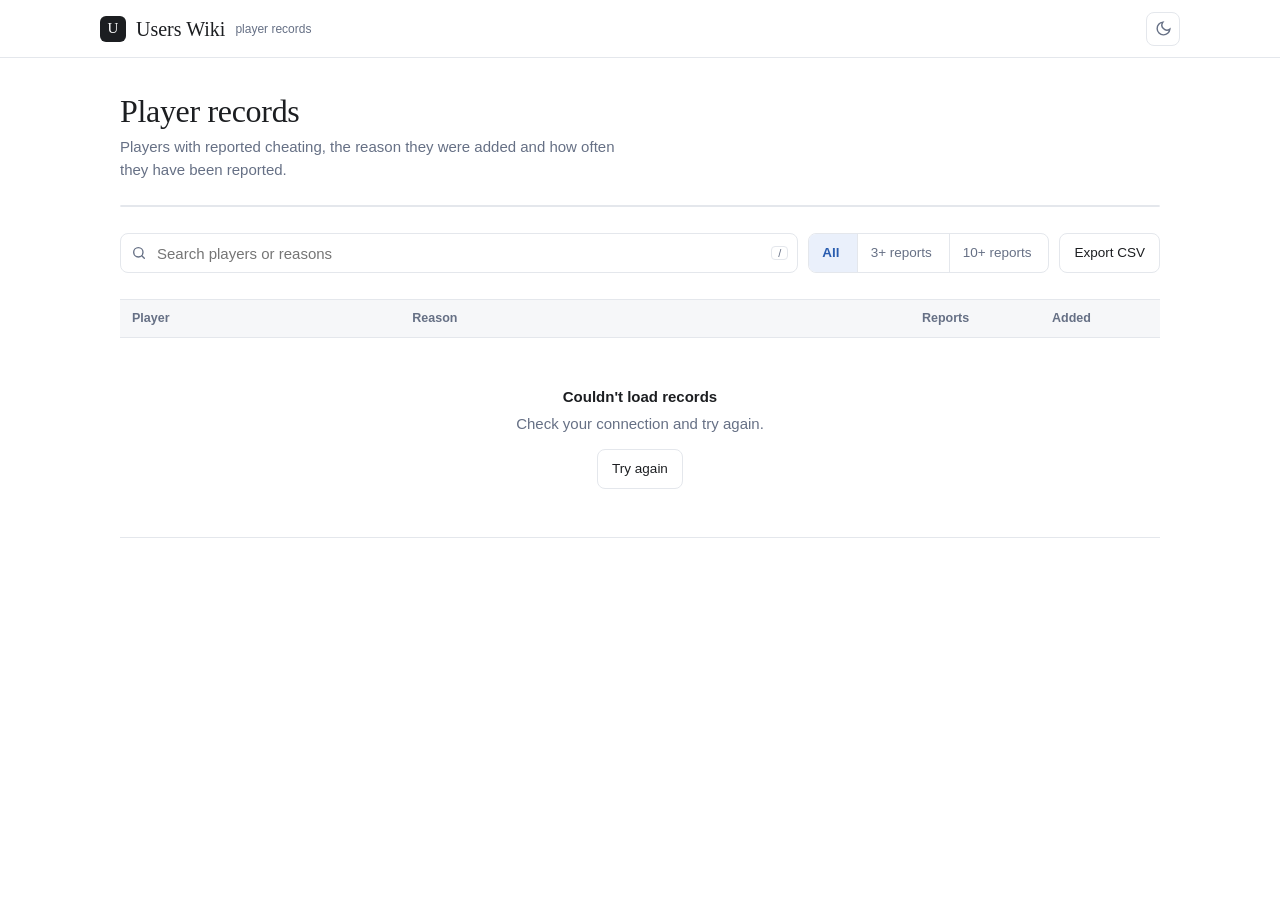
<file: index.html>
<!DOCTYPE html>
<html lang="en">
<head>
<meta charset="UTF-8">
<meta name="viewport" content="width=device-width,initial-scale=1">
<title>Users Wiki</title>
<script>
(function(){var t;try{t=localStorage.getItem("uw-theme")}catch(e){}
if(!t)t=matchMedia("(prefers-color-scheme:dark)").matches?"dark":"light";
document.documentElement.dataset.theme=t})();
</script>
<style>
:root{
 --bg:#fff;--sf:#f6f7f9;--ink:#1c1e21;--mut:#667085;--ln:#e4e7ec;
 --ac:#2a5db0;--acs:#eaf0fb;--warn:#b7791f;--bad:#b42318;--hi:#fff1b8;
 --serif:"Iowan Old Style","Palatino Linotype",Palatino,Georgia,serif;
 --sans:-apple-system,BlinkMacSystemFont,"Segoe UI",Roboto,Arial,sans-serif;
}
html[data-theme=dark]{
 --bg:#101216;--sf:#171a20;--ink:#e6e8eb;--mut:#98a2b3;--ln:#262b33;
 --ac:#8ab4f8;--acs:#1a2536;--warn:#e0a84a;--bad:#f07167;--hi:#4a3f12;
 color-scheme:dark;
}
*{box-sizing:border-box}
html{scroll-behavior:smooth}
body{margin:0;background:var(--bg);color:var(--ink);font:15px/1.5 var(--sans);-webkit-font-smoothing:antialiased}
button{font:inherit;color:inherit;cursor:pointer}
:focus-visible{outline:2px solid var(--ac);outline-offset:2px;border-radius:4px}

header{position:sticky;top:0;z-index:5;background:var(--bg);border-bottom:1px solid var(--ln);height:58px;display:flex;align-items:center;justify-content:space-between;padding:0 max(20px,calc(50% - 540px))}
.brand{display:flex;align-items:center;gap:10px;font-family:var(--serif);font-size:20px}
.brand i{width:26px;height:26px;border-radius:6px;background:var(--ink);color:var(--bg);display:grid;place-items:center;font-style:normal;font-size:15px}
.brand small{font:12px var(--sans);color:var(--mut)}
.icon{width:34px;height:34px;border:1px solid var(--ln);background:none;border-radius:8px;display:grid;place-items:center;color:var(--mut)}
.icon:hover{color:var(--ink);background:var(--sf)}

main{max-width:1080px;margin:auto;padding:34px 20px 60px}
h1{font:400 32px/1.2 var(--serif);margin:0 0 6px;letter-spacing:-.01em}
.lead{margin:0;color:var(--mut);max-width:60ch}

.stats{display:flex;flex-wrap:wrap;gap:0;margin:24px 0 26px;border:1px solid var(--ln);border-radius:10px;background:var(--sf)}
.stat{flex:1 1 140px;padding:12px 18px;border-right:1px solid var(--ln)}
.stat:last-child{border-right:0}
.stat b{display:block;font:600 20px/1.3 var(--serif);font-variant-numeric:tabular-nums}
.stat span{font-size:12.5px;color:var(--mut)}

.tools{display:flex;flex-wrap:wrap;gap:10px;align-items:center}
.search{flex:1 1 280px;position:relative}
.search svg{position:absolute;left:11px;top:50%;translate:0 -50%;color:var(--mut);pointer-events:none}
.search input{width:100%;height:40px;padding:0 40px 0 36px;border:1px solid var(--ln);border-radius:8px;background:var(--bg);color:var(--ink);font:inherit;outline:0}
.search input:focus{border-color:var(--ac);box-shadow:0 0 0 3px var(--acs)}
.search kbd{position:absolute;right:10px;top:50%;translate:0 -50%;font:11px var(--sans);color:var(--mut);border:1px solid var(--ln);border-radius:4px;padding:0 6px;pointer-events:none}
.search input:focus+kbd,.search input:not(:placeholder-shown)+kbd{display:none}
.chips{display:flex;border:1px solid var(--ln);border-radius:8px;overflow:hidden}
.chips button{border:0;background:none;padding:0 13px;height:38px;font-size:13.5px;color:var(--mut)}
.chips button+button{border-left:1px solid var(--ln)}
.chips button:hover{background:var(--sf)}
.chips button[aria-pressed=true]{background:var(--acs);color:var(--ac);font-weight:600}
.chips em{font-style:normal;opacity:.7;margin-left:4px;font-variant-numeric:tabular-nums}
.btn{height:40px;padding:0 14px;border:1px solid var(--ln);border-radius:8px;background:none;font-size:13.5px}
.btn:hover{background:var(--sf)}
#sort{display:none;height:40px;border:1px solid var(--ln);border-radius:8px;background:var(--bg);color:var(--ink);padding:0 8px;font:inherit}

.info{display:flex;justify-content:space-between;margin:18px 0 8px;font-size:13px;color:var(--mut)}

.grid,.main{display:grid;grid-template-columns:minmax(170px,1.1fr) 2fr 130px 120px;align-items:center;width:100%}
.head{border-top:1px solid var(--ln);border-bottom:1px solid var(--ln);background:var(--sf);font-size:12.5px;font-weight:600;color:var(--mut)}
.head button{border:0;background:none;text-align:left;padding:9px 12px;font-weight:600;color:inherit;display:flex;gap:5px;align-items:center}
.head button:hover{color:var(--ink)}
.head button::after{content:"";width:0;height:0;border:4px solid transparent;opacity:0}
.head button[aria-sort=ascending]::after{border-bottom-color:currentColor;border-top:0;opacity:1}
.head button[aria-sort=descending]::after{border-top-color:currentColor;border-bottom:0;opacity:1}
.head button[aria-sort]{color:var(--ink)}

.row{border-bottom:1px solid var(--ln)}
.main{border:0;background:none;text-align:left;padding:0;min-height:60px}
.main:hover,.row.open .main{background:var(--sf)}
.c{padding:10px 12px;min-width:0}
.player{display:flex;align-items:center;gap:11px;color:var(--ac);font-weight:500}
.player b{font-weight:500;overflow:hidden;text-overflow:ellipsis;white-space:nowrap}
.mono{flex:none;width:30px;height:30px;border-radius:50%;display:grid;place-items:center;font:600 11px var(--sans);font-style:normal;color:hsl(var(--h) 45% 32%);background:hsl(var(--h) 60% 90%)}
html[data-theme=dark] .mono{color:hsl(var(--h) 70% 80%);background:hsl(var(--h) 30% 22%)}
.new{font:600 10.5px var(--sans);font-style:normal;color:var(--ac);background:var(--acs);padding:1px 7px;border-radius:99px}
.reason{display:-webkit-box;-webkit-line-clamp:2;-webkit-box-orient:vertical;overflow:hidden}
.cnt{display:flex;align-items:center;gap:9px;font-weight:600;font-variant-numeric:tabular-nums}
.bar{width:44px;height:5px;border-radius:3px;background:var(--ln);overflow:hidden;flex:none}
.bar s{display:block;height:100%;background:var(--mut)}
.s2 .bar s{background:var(--warn)}.s3 .bar s{background:var(--bad)}
.s2{color:var(--warn)}.s3{color:var(--bad)}
.date{font-size:13px;color:var(--mut)}
mark{background:var(--hi);color:inherit;border-radius:2px;padding:0 1px}

.detail{padding:6px 12px 18px 53px;animation:in .18s ease-out}
.detail[hidden]{display:none}
.detail dl{display:grid;grid-template-columns:110px 1fr;gap:6px 14px;margin:0 0 14px;font-size:14px}
.detail dt{color:var(--mut)}
.detail dd{margin:0;overflow-wrap:anywhere}
.detail .btn{height:32px;font-size:13px;margin-right:6px}
@keyframes in{from{opacity:0;translate:0 -4px}}

.empty{padding:48px 12px;text-align:center;color:var(--mut);border-bottom:1px solid var(--ln)}
.empty b{display:block;color:var(--ink);margin-bottom:4px;font-weight:600}
.empty .btn{margin-top:14px;color:var(--ink)}
.sk{height:60px;border-bottom:1px solid var(--ln);display:flex;align-items:center;padding:0 12px;gap:12px}
.sk i{height:12px;border-radius:6px;background:var(--ln);animation:p 1.2s ease-in-out infinite}
.sk i:first-child{width:30px;height:30px;border-radius:50%}
@keyframes p{50%{opacity:.45}}
.more{display:block;margin:22px auto 0}
#toast{position:fixed;left:50%;bottom:24px;translate:-50% 20px;opacity:0;background:var(--ink);color:var(--bg);padding:8px 16px;border-radius:8px;font-size:13.5px;pointer-events:none;transition:.2s}
#toast.on{opacity:1;translate:-50% 0}

@media(max-width:700px){
 main{padding:24px 14px 50px}
 h1{font-size:27px}
 .stat{flex-basis:50%;border-bottom:1px solid var(--ln)}
 .stat:nth-child(2n){border-right:0}
 .stat:nth-last-child(-n+2){border-bottom:0}
 .head{display:none}
 #sort{display:block}
 .chips{order:3;width:100%}.chips button{flex:1}
 .main{display:block;padding:12px 0}
 .c{padding:3px 12px}
 .reason:not(.player)::before,.cnt::before,.date::before{content:attr(data-l) ": ";color:var(--mut);font-weight:400}
 .cnt .bar{display:none}
 .cnt,.date{display:block}
 .detail{padding:4px 12px 16px}
 .detail dl{grid-template-columns:90px 1fr}
}
@media(prefers-reduced-motion:reduce){*{animation:none!important;transition:none!important;scroll-behavior:auto}}
</style>
</head>
<body>

<header>
 <div class="brand"><i>U</i>Users Wiki <small>player records</small></div>
 <button class="icon" id="theme" aria-label="Toggle dark mode" title="Toggle dark mode">
  <svg width="17" height="17" viewBox="0 0 24 24" fill="none" stroke="currentColor" stroke-width="2" stroke-linecap="round"><path d="M21 12.8A9 9 0 1 1 11.2 3a7 7 0 0 0 9.8 9.8z"/></svg>
 </button>
</header>

<main>
 <h1>Player records</h1>
 <p class="lead">Players with reported cheating, the reason they were added and how often they have been reported.</p>

 <div class="stats" id="stats" aria-label="Summary"></div>

 <div class="tools">
  <div class="search">
   <svg width="16" height="16" viewBox="0 0 24 24" fill="none" stroke="currentColor" stroke-width="2" stroke-linecap="round"><circle cx="11" cy="11" r="7"/><path d="m20 20-3.5-3.5"/></svg>
   <input id="search" type="search" placeholder="Search players or reasons" autocomplete="off" aria-label="Search players or reasons">
   <kbd>/</kbd>
  </div>
  <div class="chips" id="chips" role="group" aria-label="Filter by reports">
   <button data-f="all" aria-pressed="true">All<em></em></button>
   <button data-f="rep" aria-pressed="false">3+ reports<em></em></button>
   <button data-f="top" aria-pressed="false">10+ reports<em></em></button>
  </div>
  <select id="sort" aria-label="Sort records">
   <option value="name:asc">Name A–Z</option>
   <option value="cnt:desc">Most reports</option>
   <option value="date:desc">Newest</option>
   <option value="date:asc">Oldest</option>
  </select>
  <button class="btn" id="export">Export CSV</button>
 </div>

 <div class="info"><span id="result" aria-live="polite">Loading records…</span></div>

 <div class="grid head" id="head">
  <button data-k="name" class="c">Player</button>
  <button data-k="reason" class="c">Reason</button>
  <button data-k="cnt" class="c">Reports</button>
  <button data-k="date" class="c">Added</button>
 </div>
 <div id="users"></div>
</main>

<div id="toast" role="status"></div>

<script>
const SUPABASE_URL="https://ihbsxjgzrhnssluqooqh.supabase.co";
const SUPABASE_KEY="sb_publishable_hHyHJI5JkxgLNrXAwZrGWQ_vbD3kdrj";
const PAGE=50, CHUNK=1000, REPEAT=3, HEAVY=10, NEW_DAYS=7;

const $=id=>document.getElementById(id);
let users=[], open=new Set(), shown=PAGE;
let S={q:"",k:"name",d:"asc",f:"all"};

/* ---------- data ---------- */
async function load(){
 $("users").innerHTML=Array(6).fill('<div class="sk"><i></i><i style="width:22%"></i><i style="width:40%"></i></div>').join("");
 $("result").textContent="Loading records…";
 try{
  let all=[],off=0;
  for(;;){
   const r=await fetch(`${SUPABASE_URL}/rest/v1/Users?select=id,name,reason,cheat_count,created_at&order=id.asc&limit=${CHUNK}&offset=${off}`,
    {headers:{apikey:SUPABASE_KEY,Authorization:"Bearer "+SUPABASE_KEY}});
   if(!r.ok)throw 0;
   const part=await r.json();
   all=all.concat(part);
   if(part.length<CHUNK)break;
   off+=CHUNK;
  }
  users=all.map(u=>({id:u.id,name:String(u.name??"Unknown"),reason:String(u.reason??"").trim(),
   cnt:Number(u.cheat_count)||0,date:u.created_at?new Date(u.created_at):null}));
  stats();render();
 }catch(e){
  $("result").textContent="";
  $("users").innerHTML=`<div class="empty"><b>Couldn't load records</b>Check your connection and try again.<br><button class="btn" id="retry">Try again</button></div>`;
 }
}

/* ---------- helpers ---------- */
function esc(x){return String(x).replace(/[&<>"']/g,c=>({"&":"&amp;","<":"&lt;",">":"&gt;",'"':"&quot;","'":"&#039;"}[c]))}
function hl(t,q){
 t=String(t);if(!q)return esc(t);
 const re=new RegExp(q.replace(/[.*+?^${}()|[\]\\]/g,"\\$&"),"gi");
 let o="",i=0,m;
 while((m=re.exec(t))){o+=esc(t.slice(i,m.index))+"<mark>"+esc(m[0])+"</mark>";i=m.index+m[0].length;if(!m[0].length)re.lastIndex++}
 return o+esc(t.slice(i));
}
const full=d=>d?d.toLocaleDateString(undefined,{year:"numeric",month:"long",day:"numeric"}):"–";
function rel(d){
 if(!d)return "–";
 const n=Math.floor((Date.now()-d)/864e5);
 if(n<1)return "Today";if(n===1)return "Yesterday";if(n<30)return n+" days ago";
 return d.toLocaleDateString(undefined,{year:"numeric",month:"short",day:"numeric"});
}
const isNew=u=>u.date&&Date.now()-u.date<NEW_DAYS*864e5;
const tier=n=>n>=HEAVY?3:n>=REPEAT?2:1;
const hue=s=>{let h=0;for(const c of s)h=(h*31+c.charCodeAt(0))%360;return h};
const ini=s=>(s.replace(/[^\p{L}\p{N}]/gu,"").slice(0,2)||"?").toUpperCase();
let tt;function toast(m){const t=$("toast");t.textContent=m;t.classList.add("on");clearTimeout(tt);tt=setTimeout(()=>t.classList.remove("on"),1800)}

/* ---------- state in URL ---------- */
function readHash(){
 const p=new URLSearchParams(location.hash.slice(1));
 S.q=p.get("q")||"";
 if(["name","reason","cnt","date"].includes(p.get("s")))S.k=p.get("s");
 if(["asc","desc"].includes(p.get("d")))S.d=p.get("d");
 if(["all","rep","top"].includes(p.get("f")))S.f=p.get("f");
 $("search").value=S.q;
}
function writeHash(){
 const p=new URLSearchParams();
 if(S.q)p.set("q",S.q);
 if(S.k!=="name"||S.d!=="asc"){p.set("s",S.k);p.set("d",S.d)}
 if(S.f!=="all")p.set("f",S.f);
 history.replaceState(null,"",p.toString()?"#"+p:location.pathname+location.search);
}

/* ---------- summary ---------- */
function stats(){
 const total=users.reduce((a,u)=>a+u.cnt,0);
 const recent=users.filter(u=>u.date&&Date.now()-u.date<30*864e5).length;
 const last=users.reduce((a,u)=>u.date&&(!a||u.date>a)?u.date:a,null);
 const cell=(b,s)=>`<div class="stat"><b>${b}</b><span>${s}</span></div>`;
 $("stats").innerHTML=cell(users.length.toLocaleString(),"Records")+cell(total.toLocaleString(),"Total reports")+
  cell(recent.toLocaleString(),"Added in the last 30 days")+cell(last?rel(last):"–","Latest addition");
 const c=(f)=>users.filter(f).length;
 const b=document.querySelectorAll("#chips em");
 b[0].textContent=users.length;b[1].textContent=c(u=>u.cnt>=REPEAT);b[2].textContent=c(u=>u.cnt>=HEAVY);
}

/* ---------- render ---------- */
function filtered(){
 const q=S.q.toLowerCase();
 const min=S.f==="top"?HEAVY:S.f==="rep"?REPEAT:0;
 const l=users.filter(u=>u.cnt>=min&&(!q||u.name.toLowerCase().includes(q)||u.reason.toLowerCase().includes(q)));
 const m=S.d==="asc"?1:-1;
 l.sort((a,b)=>{
  let r;
  if(S.k==="cnt")r=a.cnt-b.cnt;
  else if(S.k==="date")r=(a.date||0)-(b.date||0);
  else r=a[S.k].localeCompare(b[S.k],undefined,{numeric:true,sensitivity:"base"});
  return r*m||a.name.localeCompare(b.name);
 });
 return l;
}

function render(){
 const list=filtered(), max=Math.max(1,...users.map(u=>u.cnt)), q=S.q;
 document.querySelectorAll("#chips button").forEach(b=>b.setAttribute("aria-pressed",b.dataset.f===S.f));
 document.querySelectorAll("#head button").forEach(b=>{
  if(b.dataset.k===S.k)b.setAttribute("aria-sort",S.d==="asc"?"ascending":"descending");else b.removeAttribute("aria-sort");
 });
 const key=S.k+":"+S.d;const sel=$("sort");if([...sel.options].some(o=>o.value===key))sel.value=key;
 writeHash();

 $("result").textContent=!list.length?"":
  `Showing ${Math.min(shown,list.length)} of ${list.length.toLocaleString()} ${q||S.f!=="all"?"matching ":""}records`;

 if(!list.length){
  $("users").innerHTML=`<div class="empty"><b>No matching records</b>Try a different name or reason, or clear the filters.<br><button class="btn" id="clear">Clear filters</button></div>`;
  return;
 }

 const rows=list.slice(0,shown).map(u=>{
  const t=tier(u.cnt), o=open.has(u.id);
  const same=users.filter(x=>x.reason&&x.reason===u.reason&&x.id!==u.id).length;
  return `<div class="row${o?" open":""}" data-id="${esc(u.id)}">
  <button class="main" aria-expanded="${o}">
   <span class="c player"><i class="mono" style="--h:${hue(u.name)}">${esc(ini(u.name))}</i><b>${hl(u.name,q)}</b>${isNew(u)?'<em class="new">New</em>':""}</span>
   <span class="c reason" data-l="Reason">${u.reason?hl(u.reason,q):"–"}</span>
   <span class="c cnt s${t}" data-l="Reports"><span class="bar"><s style="width:${Math.max(8,u.cnt/max*100)}%"></s></span>+${u.cnt}</span>
   <span class="c date" data-l="Added" title="${esc(full(u.date))}">${rel(u.date)}</span>
  </button>
  <div class="detail"${o?"":" hidden"}>
   <dl>
    <dt>Reason</dt><dd>${esc(u.reason||"Not specified")}</dd>
    <dt>Reports</dt><dd>${u.cnt}${t===3?" (high)":t===2?" (repeated)":""}</dd>
    <dt>Added</dt><dd>${esc(full(u.date))}</dd>
    <dt>Record ID</dt><dd>${esc(u.id)}</dd>
   </dl>
   <button class="btn" data-copy>Copy name</button>${same?`<button class="btn" data-same>${same} other with this reason</button>`:""}
  </div></div>`;
 }).join("");

 const left=list.length-shown;
 $("users").innerHTML=rows+(left>0?`<button class="btn more" id="more">Show ${Math.min(PAGE,left)} more</button>`:"");
}

/* ---------- events ---------- */
$("users").addEventListener("click",e=>{
 const row=e.target.closest(".row"), t=e.target;
 if(t.id==="retry")return load();
 if(t.id==="clear"){S={...S,q:"",f:"all"};$("search").value="";shown=PAGE;return render()}
 if(t.id==="more"){shown+=PAGE;return render()}
 if(!row)return;
 const u=users.find(x=>String(x.id)===row.dataset.id);
 if(t.closest("[data-copy]")){
  (navigator.clipboard?navigator.clipboard.writeText(u.name):Promise.reject()).then(()=>toast("Name copied"),()=>toast("Copy not available"));
  return;
 }
 if(t.closest("[data-same]")){S.q=u.reason;$("search").value=u.reason;shown=PAGE;window.scrollTo({top:0});return render()}
 if(t.closest(".main")){
  open.has(u.id)?open.delete(u.id):open.add(u.id);
  const o=open.has(u.id);
  row.classList.toggle("open",o);
  row.querySelector(".main").setAttribute("aria-expanded",o);
  row.querySelector(".detail").hidden=!o;
 }
});

$("search").addEventListener("input",e=>{S.q=e.target.value.trim();shown=PAGE;render()});
$("chips").addEventListener("click",e=>{const b=e.target.closest("button");if(b){S.f=b.dataset.f;shown=PAGE;render()}});
$("head").addEventListener("click",e=>{
 const b=e.target.closest("button");if(!b)return;
 const k=b.dataset.k;
 if(S.k===k)S.d=S.d==="asc"?"desc":"asc";
 else{S.k=k;S.d=(k==="cnt"||k==="date")?"desc":"asc"}
 render();
});
$("sort").addEventListener("change",e=>{[S.k,S.d]=e.target.value.split(":");render()});

$("export").addEventListener("click",()=>{
 const list=filtered();if(!list.length)return toast("Nothing to export");
 const cell=v=>{v=String(v);if(/^[=+\-@\t\r]/.test(v))v="'"+v;return '"'+v.replace(/"/g,'""')+'"'};
 const csv=["id,name,reason,reports,added",...list.map(u=>[u.id,u.name,u.reason,u.cnt,u.date?u.date.toISOString().slice(0,10):""].map(cell).join(","))].join("\r\n");
 const a=document.createElement("a");
 a.href=URL.createObjectURL(new Blob(["\ufeff"+csv],{type:"text/csv;charset=utf-8"}));
 a.download="player-records.csv";a.click();URL.revokeObjectURL(a.href);
 toast(`Exported ${list.length} records`);
});

$("theme").addEventListener("click",()=>{
 const t=document.documentElement.dataset.theme==="dark"?"light":"dark";
 document.documentElement.dataset.theme=t;
 try{localStorage.setItem("uw-theme",t)}catch(e){}
});

document.addEventListener("keydown",e=>{
 const typing=/INPUT|TEXTAREA|SELECT/.test(document.activeElement.tagName);
 if(e.key==="/"&&!typing){e.preventDefault();$("search").focus()}
 if(e.key==="Escape"&&document.activeElement===$("search")){$("search").value="";S.q="";shown=PAGE;render()}
});
addEventListener("hashchange",()=>{readHash();render()});

readHash();
load();
</script>
</body>
</html>
</file>
